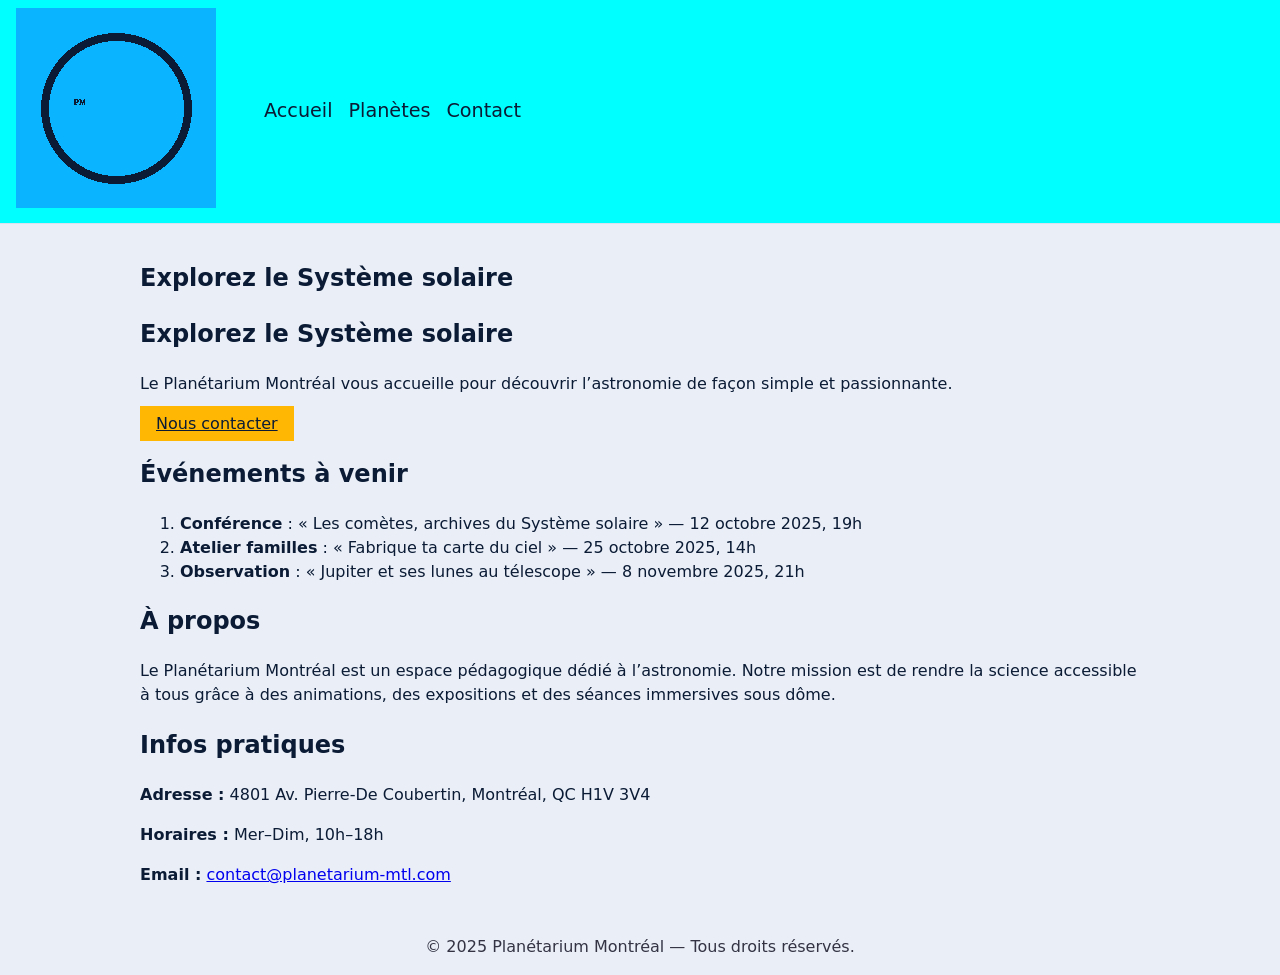
<file: index.html>
<!DOCTYPE html>
<html lang="fr">
<head>
  <meta charset="UTF-8">
  <meta name="viewport" content="width=device-width, initial-scale=1.0">
  <title>Planétarium Montréal - Accueil</title>
  <link rel="stylesheet" href="css/style.css">
</head>
<body>
  <header>
    <a href="index.html"><img src="images/logo.png" alt="Logo Planétarium Montréal" class="brand"></a>
    <nav>
      <ul>
        <li><a href="index.html">Accueil</a></li>
        <li><a href="pages/planetes.html">Planètes</a></li>
        <li><a href="pages/contact.html">Contact</a></li>
      </ul>
    </nav>
  </header>

  <main class="wrapper">
    <section>
      <h2>Explorez le Système solaire</h2>
      <h1>Explorez le Système solaire</h1>
      <p>Le Planétarium Montréal vous accueille pour découvrir l’astronomie de façon simple et passionnante.</p>
      <a href="pages/contact.html" class="button">Nous contacter</a>
    </section>

    <section>
      <h2>Événements à venir</h2>
      <ol>
        <li><strong>Conférence</strong> : « Les comètes, archives du Système solaire » — 12 octobre 2025, 19h</li>
        <li><strong>Atelier familles</strong> : « Fabrique ta carte du ciel » — 25 octobre 2025, 14h</li>
        <li><strong>Observation</strong> : « Jupiter et ses lunes au télescope » — 8 novembre 2025, 21h</li>
      </ol>
    </section>

    <section>
      <h2>À propos</h2>
      <p>Le Planétarium Montréal est un espace pédagogique dédié à l’astronomie. Notre mission est de rendre la science accessible à tous grâce à des animations, des expositions et des séances immersives sous dôme.</p>
    </section>

    <section>
      <h2>Infos pratiques</h2>
      <p><strong>Adresse :</strong> 4801 Av. Pierre-De Coubertin, Montréal, QC H1V 3V4</p>
      <p><strong>Horaires :</strong> Mer–Dim, 10h–18h</p>
      <p><strong>Email :</strong> <a href="mailto:contact@planetarium-mtl.com">contact@planetarium-mtl.com</a></p>
    </section>
  </main>

  <footer>
    © 2025 Planétarium Montréal — Tous droits réservés.
  </footer>
</body>
</html>
</file>
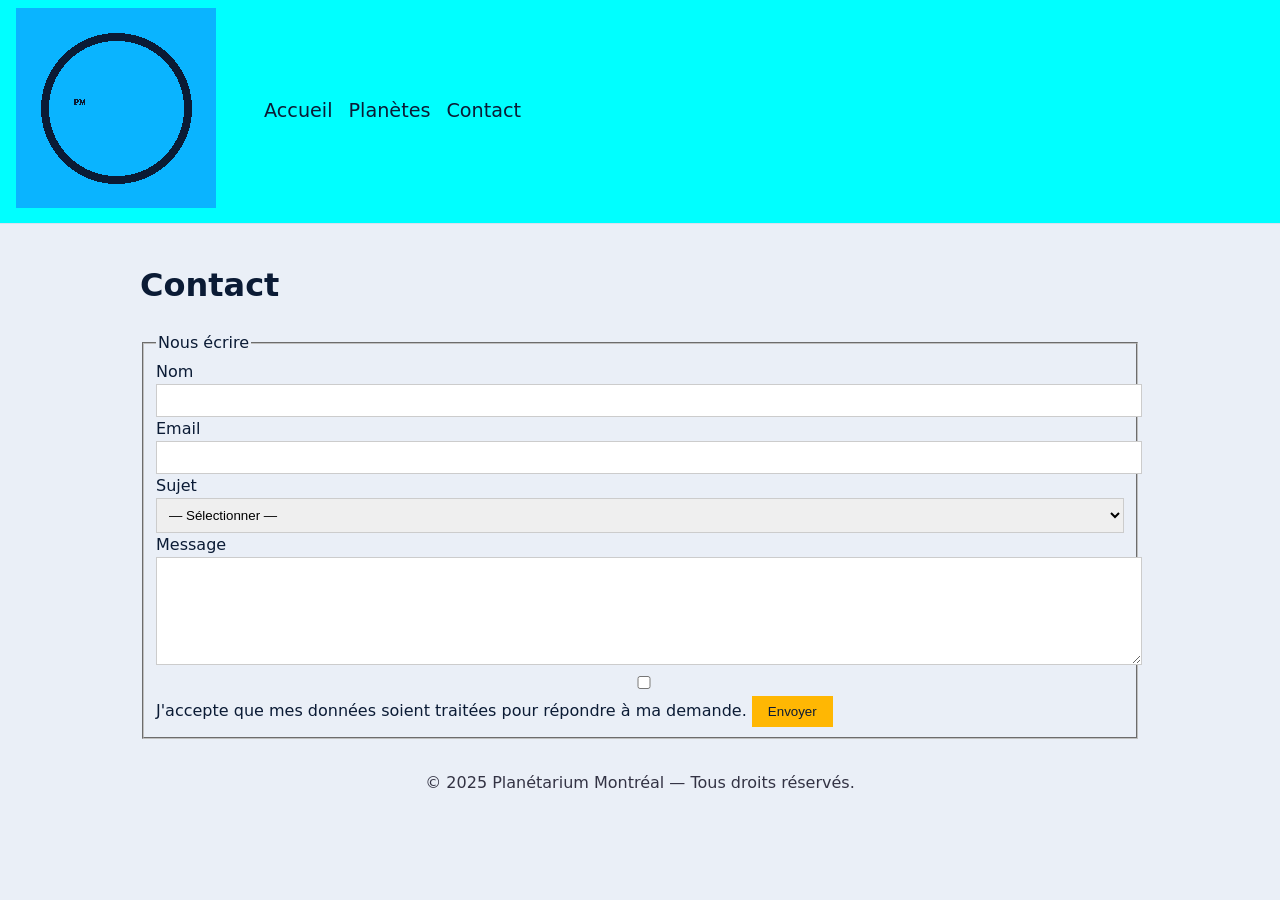
<file: pages/contact.html>
<!DOCTYPE html>
<html lang="fr">
<head>
  <meta charset="UTF-8">
  <meta name="viewport" content="width=device-width, initial-scale=1.0">
  <title>Contact</title>
  <link rel="stylesheet" href="../css/style.css">
</head>
<body>
  <header>
    <a href="../index.html"><img src="../images/logo.png" alt="Logo Planétarium Montréal" class="brand"></a>
    <nav>
      <ul>
        <li><a href="../index.html">Accueil</a></li>
        <li><a href="planetes.html">Planètes</a></li>
        <li><a href="contact.html">Contact</a></li>
      </ul>
    </nav>
  </header>

  <main class="wrapper">
    <h1>Contact</h1>

    <form action="#" method="post">
      <fieldset>
        <legend>Nous écrire</legend>

        <label for="nom">Nom</label>
        <input type="text" id="nom" name="nom" required>

        <label for="email">Email</label>
        <input type="email" id="email" name="email" required>

        <label for="sujet">Sujet</label>
        <select id="sujet" name="sujet" required>
          <option value="">— Sélectionner —</option>
          <option value="infos">Infos visites</option>
          <option value="scolaires">Scolaires</option>
          <option value="privatisation">Privatisation</option>
          <option value="autre">Autre</option>
        </select>

        <label for="message">Message</label>
        <textarea id="message" name="message" rows="6" required></textarea>

        <label>
          <input type="checkbox" id="rgpd" required>
          J'accepte que mes données soient traitées pour répondre à ma demande.
        </label>

        <button type="submit">Envoyer</button>
      </fieldset>
    </form>
  </main>

  <footer>
    © 2025 Planétarium Montréal — Tous droits réservés.
  </footer>
</body>
</html>
</file>
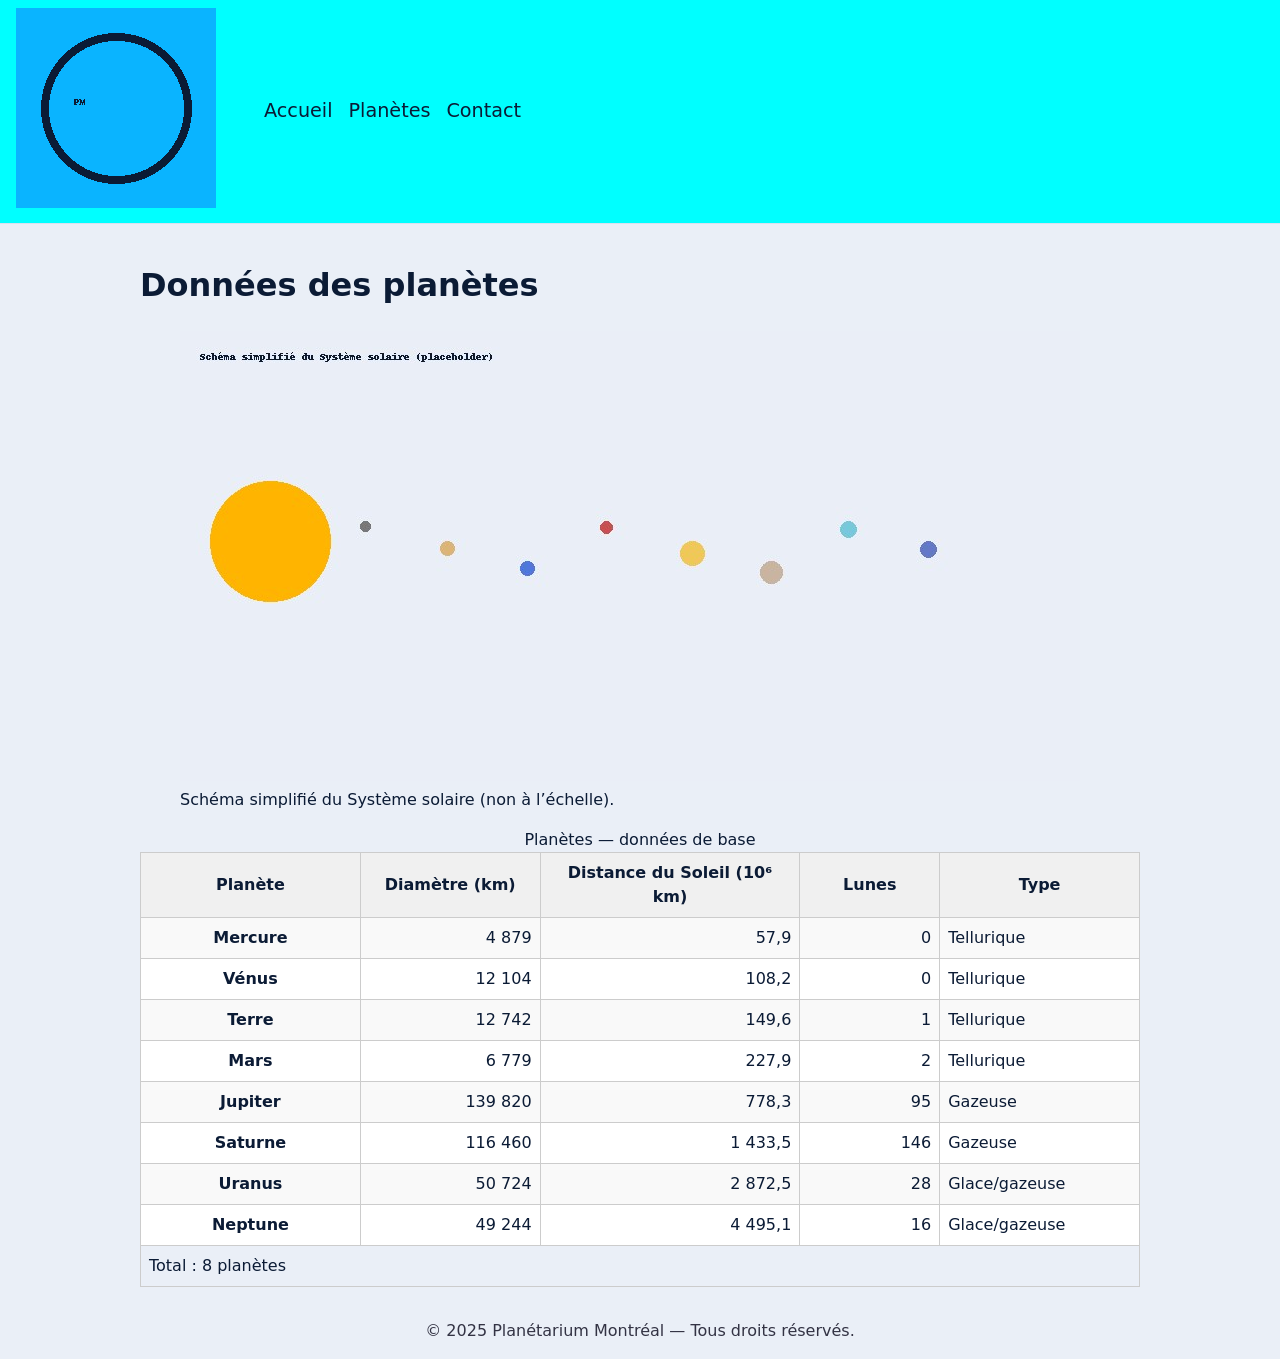
<file: pages/planetes.html>
<!DOCTYPE html>
<html lang="fr">
<head>
  <meta charset="UTF-8">
  <meta name="viewport" content="width=device-width, initial-scale=1.0">
  <title>Données des planètes</title>
  <link rel="stylesheet" href="../css/style.css">
</head>
<body>
  <header>
    <a href="../index.html"><img src="../images/logo.png" alt="Logo Planétarium Montréal" class="brand"></a>
    <nav>
      <ul>
        <li><a href="../index.html">Accueil</a></li>
        <li><a href="planetes.html">Planètes</a></li>
        <li><a href="contact.html">Contact</a></li>
      </ul>
    </nav>
  </header>

  <main class="wrapper">
    <h1>Données des planètes</h1>

    <figure>
      <img src="../images/systeme-solaire.jpg" alt="Schéma simplifié du système solaire">
      <figcaption>Schéma simplifié du Système solaire (non à l’échelle).</figcaption>
    </figure>

    <table>
      <caption>Planètes — données de base</caption>
      <colgroup>
        <col style="width:22%">
        <col style="width:18%">
        <col style="width:26%">
        <col style="width:14%">
        <col style="width:20%">
      </colgroup>
      <thead>
        <tr>
          <th scope="col">Planète</th>
          <th scope="col">Diamètre (km)</th>
          <th scope="col">Distance du Soleil (10⁶ km)</th>
          <th scope="col">Lunes</th>
          <th scope="col">Type</th>
        </tr>
      </thead>
      <tbody>
        <tr><th scope="row">Mercure</th><td>4 879</td><td>57,9</td><td>0</td><td>Tellurique</td></tr>
        <tr><th scope="row">Vénus</th><td>12 104</td><td>108,2</td><td>0</td><td>Tellurique</td></tr>
        <tr><th scope="row">Terre</th><td>12 742</td><td>149,6</td><td>1</td><td>Tellurique</td></tr>
        <tr><th scope="row">Mars</th><td>6 779</td><td>227,9</td><td>2</td><td>Tellurique</td></tr>
        <tr><th scope="row">Jupiter</th><td>139 820</td><td>778,3</td><td>95</td><td>Gazeuse</td></tr>
        <tr><th scope="row">Saturne</th><td>116 460</td><td>1 433,5</td><td>146</td><td>Gazeuse</td></tr>
        <tr><th scope="row">Uranus</th><td>50 724</td><td>2 872,5</td><td>28</td><td>Glace/gazeuse</td></tr>
        <tr><th scope="row">Neptune</th><td>49 244</td><td>4 495,1</td><td>16</td><td>Glace/gazeuse</td></tr>
      </tbody>
      <tfoot>
        <tr>
          <td colspan="5">Total : 8 planètes</td>
        </tr>
      </tfoot>
    </table>
  </main>

  <footer>
    © 2025 Planétarium Montréal — Tous droits réservés.
  </footer>
</body>
</html>
</file>
<file: css/style.css>
/* Base */
body {
  margin: 0;
  font-family: system-ui, -apple-system, Segoe UI, Roboto, Helvetica, Arial, sans-serif;
  line-height: 1.5;
  color: #0B1B35;
  background: #EAEFF7;
}

.wrapper {
  max-width: 1000px;
  margin: 0 auto;
  padding: 16px;
}

/* Header & nav */
header {
  background: aqua;
  border-bottom: 1px solid #d9e1ef;
  display: flex;
  align-items: center;
  gap: 48px;
  padding: 8px 16px;
}
header nav ul {
  display: flex;
  gap: 16px;
  list-style: none;
  margin: 0;
  padding: 0;
  font-size: 1.2em;
}
header nav ul a {
  text-decoration: none;
  color: #0B1B35;
}
header nav ul a:hover,
header nav ul a:focus {
  color: #FFB703;
}

/* Buttons */
.button, button {
  background: #FFB703;
  color: #0B1B35;
  padding: 8px 16px;
  border: none;
  cursor: pointer;
}
.button:hover, button:hover {
  opacity: 0.9;
}

/* Table */
table {
  border-collapse: collapse;
  width: 100%;
}
th, td {
  border: 1px solid #ccc;
  padding: 8px;
}
thead {
  background: #f0f0f0;
}
tbody tr:nth-child(odd) { background: #f9f9f9; }
tbody tr:nth-child(even) { background: #fff; }
tbody tr:hover { background: #dfefff; }
td:nth-child(2), td:nth-child(3), td:nth-child(4) {
  text-align: right;
}

/* Formulaire */
form {
  display: flex;
  flex-direction: column;
  gap: 12px;
}
input, select, textarea {
  width: 100%;
  padding: 8px;
  border: 1px solid #ccc;
}
input:focus, select:focus, textarea:focus {
  outline: 2px solid #FFB703;
}

/* Footer */
footer {
  text-align: center;
  padding: 16px;
  color: #334;
}
</file>
